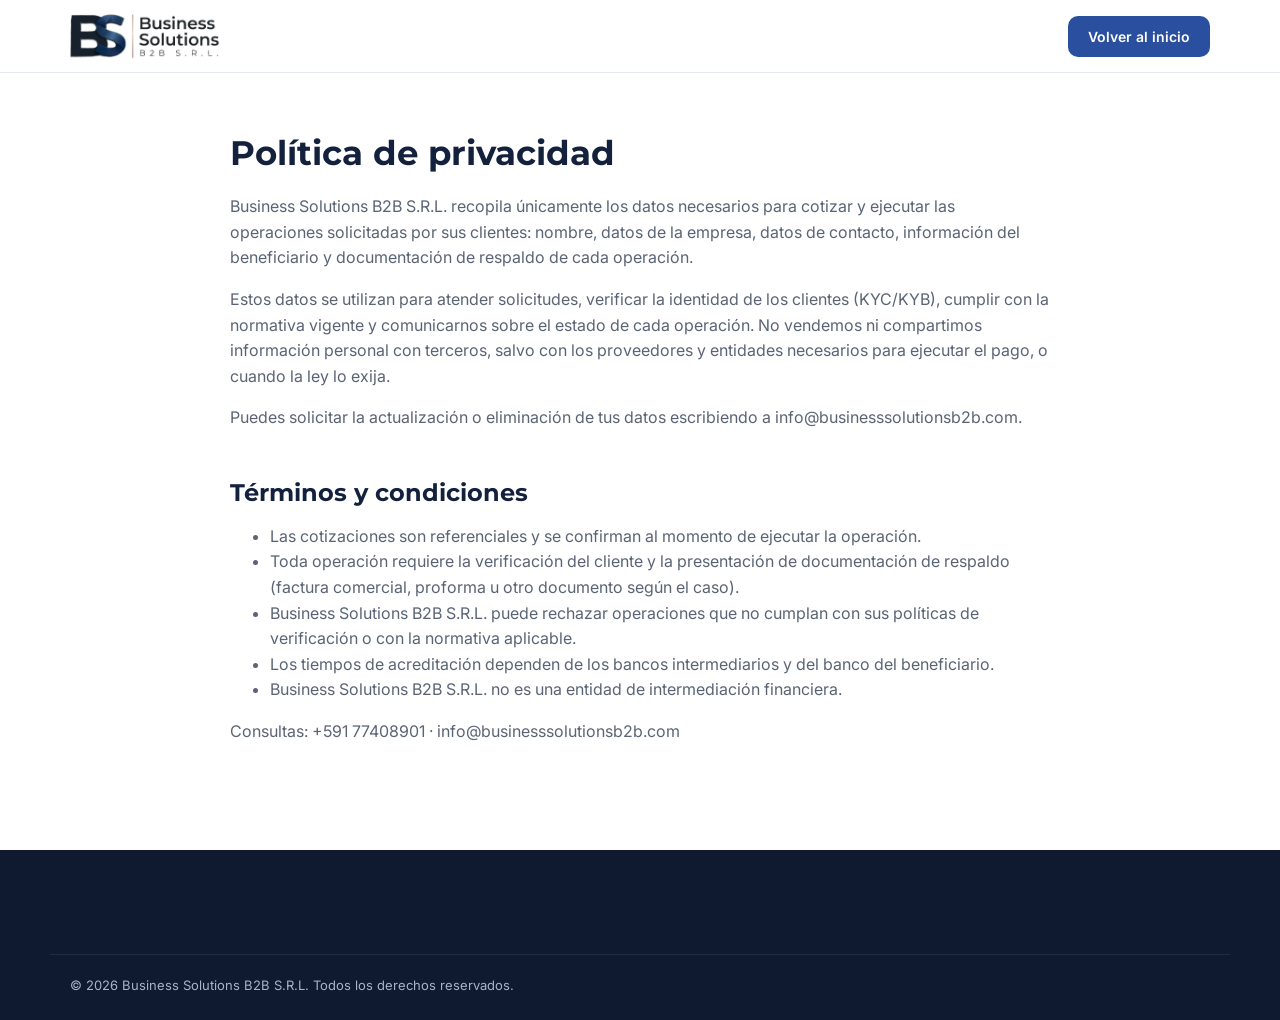
<file: legal.html>
<!DOCTYPE html>
<html lang="es">
<head>
<meta charset="UTF-8">
<meta name="viewport" content="width=device-width, initial-scale=1">
<title>Políticas | Business Solutions B2B S.R.L.</title>
<link rel="icon" type="image/png" href="assets/icon.png">
<link href="https://fonts.googleapis.com/css2?family=Montserrat:wght@600;700&family=Inter:wght@400;500;600&display=swap" rel="stylesheet">
<link rel="stylesheet" href="styles.css">
</head>
<body>
<header class="header">
  <div class="container header-inner">
    <a href="index.html" class="brand"><img src="assets/logo.png" alt="Business Solutions B2B S.R.L."></a>
    <a href="index.html" class="btn btn-primary btn-sm">Volver al inicio</a>
  </div>
</header>

<main class="container legal">
  <h1 id="privacidad">Política de privacidad</h1>
  <p>Business Solutions B2B S.R.L. recopila únicamente los datos necesarios para cotizar y ejecutar las operaciones solicitadas por sus clientes: nombre, datos de la empresa, datos de contacto, información del beneficiario y documentación de respaldo de cada operación.</p>
  <p>Estos datos se utilizan para atender solicitudes, verificar la identidad de los clientes (KYC/KYB), cumplir con la normativa vigente y comunicarnos sobre el estado de cada operación. No vendemos ni compartimos información personal con terceros, salvo con los proveedores y entidades necesarios para ejecutar el pago, o cuando la ley lo exija.</p>
  <p>Puedes solicitar la actualización o eliminación de tus datos escribiendo a info@businesssolutionsb2b.com.</p>

  <h2 id="terminos">Términos y condiciones</h2>
  <ul>
    <li>Las cotizaciones son referenciales y se confirman al momento de ejecutar la operación.</li>
    <li>Toda operación requiere la verificación del cliente y la presentación de documentación de respaldo (factura comercial, proforma u otro documento según el caso).</li>
    <li>Business Solutions B2B S.R.L. puede rechazar operaciones que no cumplan con sus políticas de verificación o con la normativa aplicable.</li>
    <li>Los tiempos de acreditación dependen de los bancos intermediarios y del banco del beneficiario.</li>
    <li>Business Solutions B2B S.R.L. no es una entidad de intermediación financiera.</li>
  </ul>
  <p>Consultas: +591 77408901 · info@businesssolutionsb2b.com</p>
</main>

<footer class="footer">
  <div class="container copy">© 2026 Business Solutions B2B S.R.L. Todos los derechos reservados.</div>
</footer>
</body>
</html>
</file>
<file: styles.css>
:root {
  --navy: #14213d;
  --navy-2: #0f1a30;
  --blue: #2a4f9e;
  --blue-2: #1f3c7a;
  --copper: #b8774a;
  --ink: #1c2230;
  --muted: #5b6475;
  --line: #e3e7ee;
  --bg: #ffffff;
  --bg-alt: #f3f5f9;
  --radius: 14px;
}

* { box-sizing: border-box; }
html { scroll-behavior: smooth; scroll-padding-top: 80px; }
body { margin: 0; font-family: "Inter", system-ui, sans-serif; color: var(--ink); background: var(--bg); line-height: 1.6; }
h1, h2, h3, h4, h5 { font-family: "Montserrat", sans-serif; line-height: 1.2; margin: 0 0 .6em; color: var(--navy); }
a { color: inherit; }
img { max-width: 100%; display: block; }
.container { width: 100%; max-width: 1180px; margin: 0 auto; padding: 0 20px; }

/* Botones */
.btn { display: inline-block; padding: 14px 26px; border-radius: 10px; font-weight: 600; text-decoration: none; border: 2px solid transparent; cursor: pointer; font: 600 15px "Inter", sans-serif; transition: .2s; text-align: center; }
.btn-primary { background: var(--blue); color: #fff; }
.btn-primary:hover { background: var(--blue-2); }
.btn-ghost { border-color: rgba(255,255,255,.4); color: #fff; }
.btn-ghost:hover { background: rgba(255,255,255,.1); }
.btn-light { background: #fff; color: var(--navy); }
.btn-light:hover { background: #e9edf5; }
.btn-sm { padding: 10px 18px; font-size: 14px; }

/* Header */
.header { position: sticky; top: 0; z-index: 50; background: rgba(255,255,255,.96); backdrop-filter: blur(8px); border-bottom: 1px solid var(--line); }
.header-inner { display: flex; align-items: center; justify-content: space-between; height: 72px; }
.brand img { height: 46px; width: auto; }
.nav { display: flex; align-items: center; gap: 28px; }
.nav a { text-decoration: none; font-weight: 500; color: var(--ink); font-size: 15px; }
.nav a:not(.btn):hover { color: var(--blue); }
.nav .btn { color: #fff; }
.menu-toggle { display: none; background: none; border: 0; cursor: pointer; padding: 8px; }
.menu-toggle span { display: block; width: 24px; height: 2px; background: var(--navy); margin: 5px 0; }

/* Hero */
.hero { background: linear-gradient(135deg, var(--navy-2) 0%, var(--navy) 55%, #1d3263 100%); color: #dfe5f2; padding: 90px 0 100px; overflow: hidden; }
.hero-grid { display: grid; grid-template-columns: 1.1fr .9fr; gap: 48px; align-items: center; }
.hero h1 { color: #fff; font-size: clamp(32px, 4.5vw, 52px); }
.hero p { font-size: 18px; max-width: 560px; }
.eyebrow { display: inline-block; font-size: 13px; font-weight: 600; letter-spacing: .12em; text-transform: uppercase; color: var(--copper); margin-bottom: 14px; }
.hero-actions { display: flex; flex-wrap: wrap; gap: 14px; margin: 30px 0 40px; }
.hero-stats { list-style: none; padding: 0; margin: 0; display: flex; flex-wrap: wrap; gap: 36px; border-top: 1px solid rgba(255,255,255,.12); padding-top: 24px; }
.hero-stats strong { display: block; color: #fff; font-family: "Montserrat"; font-size: 18px; }
.hero-stats span { font-size: 13px; color: #9fabc4; }
.hero-visual { position: relative; }
.globe-wrap { position: relative; width: 100%; max-width: 480px; aspect-ratio: 1; margin: 0 auto; perspective: 900px; }
.globe-wrap canvas { position: relative; width: 100%; height: 100%; display: block; cursor: grab; touch-action: pan-y; }
.globe-wrap canvas:active { cursor: grabbing; }
.orbit { position: absolute; inset: 2%; border-radius: 50%; border: 1px solid rgba(110,190,255,.28); pointer-events: none; }
.orbit::after { content: ""; position: absolute; top: -4px; left: 50%; width: 8px; height: 8px; border-radius: 50%; background: #7fd3ff; box-shadow: 0 0 12px #7fd3ff; }
.o1 { transform: rotateX(74deg) rotateZ(0deg); animation: orbit1 14s linear infinite; }
.o2 { inset: -3%; border-style: dashed; border-color: rgba(201,139,94,.3); transform: rotateX(70deg) rotateY(-24deg); animation: orbit2 22s linear infinite; }
.o2::after { background: #e0a070; box-shadow: 0 0 12px #e0a070; }
@keyframes orbit1 { to { transform: rotateX(74deg) rotateZ(360deg); } }
@keyframes orbit2 { from { transform: rotateX(70deg) rotateY(-24deg) rotateZ(0deg); } to { transform: rotateX(70deg) rotateY(-24deg) rotateZ(-360deg); } }

.float-card { position: absolute; display: flex; align-items: center; gap: 12px; background: rgba(255,255,255,.97); color: var(--ink); padding: 12px 18px 12px 12px; border-radius: 14px; font-size: 13px; box-shadow: 0 16px 40px rgba(0,0,0,.35); line-height: 1.35; z-index: 2; }
.float-card b { display: block; color: var(--navy); font-size: 14px; }
.float-card small { color: var(--muted); font-size: 12px; }
.check { flex: none; width: 34px; height: 34px; border-radius: 50%; background: #1fae5b; display: grid; place-items: center; box-shadow: 0 0 0 0 rgba(31,174,91,.5); animation: ping 2.4s ease-out infinite; }
.check svg { width: 20px; height: 20px; fill: none; stroke: #fff; stroke-width: 3; stroke-linecap: round; stroke-linejoin: round; stroke-dasharray: 24; stroke-dashoffset: 24; animation: tick .6s .4s ease forwards; }
@keyframes tick { to { stroke-dashoffset: 0; } }
@keyframes ping { 0% { box-shadow: 0 0 0 0 rgba(31,174,91,.55); } 70%, 100% { box-shadow: 0 0 0 12px rgba(31,174,91,0); } }
.pulse { flex: none; width: 34px; height: 34px; border-radius: 50%; background: #fdf1e8; position: relative; }
.pulse::after { content: ""; position: absolute; inset: 11px; border-radius: 50%; background: var(--copper); animation: blink 1.4s ease-in-out infinite; }
@keyframes blink { 50% { opacity: .3; } }
.fc1 { top: 6%; right: -2%; animation: floaty 6s ease-in-out infinite; }
.fc2 { bottom: 8%; left: -2%; animation: floaty 6s 3s ease-in-out infinite; }
@keyframes floaty { 50% { transform: translateY(-8px); } }
@media (prefers-reduced-motion: reduce) { .orbit, .float-card, .check { animation: none; } .check svg { stroke-dashoffset: 0; animation: none; } }

/* Secciones */
.section { padding: 90px 0; }
.section-alt { background: var(--bg-alt); }
.section-head { text-align: center; max-width: 680px; margin: 0 auto 50px; }
.section-head h2 { font-size: clamp(26px, 3.2vw, 38px); }
.section-head p { color: var(--muted); }

.services { display: grid; grid-template-columns: repeat(2, 1fr); gap: 24px; }
.service { border: 1px solid var(--line); border-radius: var(--radius); padding: 32px; transition: .25s; background: #fff; }
.service:hover { border-color: var(--blue); box-shadow: 0 16px 40px rgba(20,33,61,.08); transform: translateY(-3px); }
.service p { color: var(--muted); margin: 0; }
.icon { width: 52px; height: 52px; border-radius: 12px; background: #eaf0fb; display: grid; place-items: center; margin-bottom: 18px; }
.icon svg { width: 26px; height: 26px; fill: none; stroke: var(--blue); stroke-width: 2; stroke-linecap: round; stroke-linejoin: round; }

/* Cotizar */
.quote-grid { display: grid; grid-template-columns: .9fr 1.1fr; gap: 56px; align-items: start; }
.quote-text h2 { font-size: clamp(26px, 3.2vw, 36px); }
.quote-text p { color: var(--muted); }
.checks { list-style: none; padding: 0; margin: 24px 0 0; }
.checks li { padding-left: 30px; position: relative; margin-bottom: 12px; font-weight: 500; }
.checks li::before { content: "✓"; position: absolute; left: 0; top: 3px; width: 20px; height: 20px; border-radius: 50%; background: var(--copper); color: #fff; font-size: 12px; line-height: 20px; text-align: center; }
.quote-form { background: #fff; border-radius: var(--radius); padding: 34px; box-shadow: 0 20px 50px rgba(20,33,61,.1); display: grid; grid-template-columns: 1fr 1fr; gap: 16px 18px; }
.quote-form h3 { grid-column: 1 / -1; margin-bottom: 4px; }
.full { grid-column: 1 / -1; }
.field label { display: block; font-size: 13px; font-weight: 600; margin-bottom: 6px; color: var(--navy); }
.field input, .field select { width: 100%; padding: 12px 14px; border: 1px solid #cfd6e2; border-radius: 9px; font: inherit; font-size: 15px; background: #fff; }
.field input:focus, .field select:focus { outline: 2px solid var(--blue); border-color: transparent; }
.consent { font-size: 13px; color: var(--muted); display: flex; gap: 8px; align-items: flex-start; }
.consent a { color: var(--blue); }

/* Features */
.features { display: grid; grid-template-columns: repeat(3, 1fr); gap: 22px; }
.feature { padding: 28px; border-radius: var(--radius); background: var(--bg-alt); border-top: 3px solid var(--copper); }
.feature p { color: var(--muted); margin: 0; }

/* CTA */
.cta { background: linear-gradient(120deg, var(--blue-2), var(--blue)); color: #dfe7f7; padding: 60px 0; }
.cta-inner { display: flex; align-items: center; justify-content: space-between; gap: 24px; flex-wrap: wrap; }
.cta h2 { color: #fff; font-size: clamp(22px, 2.8vw, 32px); margin-bottom: 6px; }
.cta p { margin: 0; }

.notice { padding: 40px 0; }
.notice p { max-width: 900px; margin: 0 auto; text-align: center; font-size: 14px; color: var(--muted); }

/* Footer */
.footer { background: var(--navy-2); color: #a9b3c7; padding: 64px 0 24px; font-size: 15px; }
.footer-grid { display: grid; grid-template-columns: 1.4fr 1fr 1fr; gap: 40px; }
.footer-logo { height: 54px; width: auto; margin-bottom: 14px; }
.footer h5 { color: #fff; font-size: 15px; }
.footer p { margin: 0 0 8px; }
.footer a { text-decoration: none; }
.footer a:hover { color: #fff; }
.copy { border-top: 1px solid rgba(255,255,255,.08); margin-top: 40px; padding-top: 20px; font-size: 13px; }

.wa-float { position: fixed; right: 20px; bottom: calc(20px + env(safe-area-inset-bottom, 0px)); width: 58px; height: 58px; border-radius: 50%; background: #25d366; display: grid; place-items: center; box-shadow: 0 8px 24px rgba(0,0,0,.25); z-index: 60; }
.wa-float svg { width: 32px; height: 32px; }

/* Legal */
.legal { padding: 60px 0 90px; max-width: 820px; }
.legal h1 { font-size: 34px; }
.legal h2 { margin-top: 48px; }
.legal p, .legal li { color: var(--muted); }

/* Responsive */
@media (max-width: 900px) {
  .menu-toggle { display: block; }
  .nav { position: absolute; top: 72px; left: 0; right: 0; background: #fff; flex-direction: column; align-items: stretch; gap: 0; padding: 10px 20px 20px; border-bottom: 1px solid var(--line); display: none; }
  .nav.open { display: flex; }
  .nav a { padding: 12px 0; border-bottom: 1px solid var(--line); }
  .nav .btn { margin-top: 12px; border: 0; }
  .hero { padding: 60px 0 70px; }
  .hero-grid, .quote-grid { grid-template-columns: 1fr; }
  .hero-visual { max-width: 380px; margin: 0 auto; }
  .services, .features { grid-template-columns: 1fr; }
  .footer-grid { grid-template-columns: 1fr; }
  .section { padding: 64px 0; }
}
@media (max-width: 520px) {
  .quote-form { grid-template-columns: 1fr; padding: 24px; }
  .brand img { height: 38px; }
  .float-card { font-size: 12px; padding: 9px 12px; }
}
</file>
